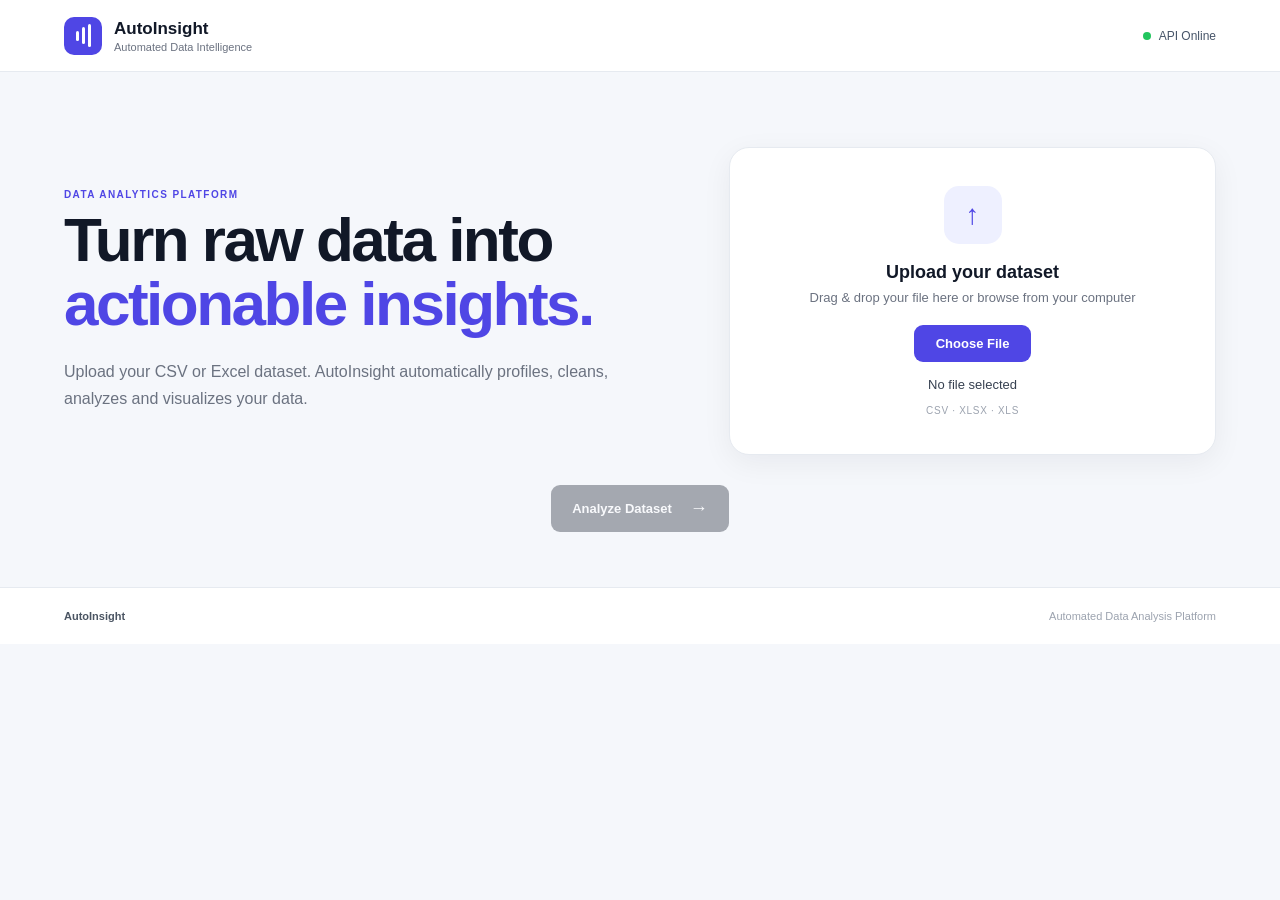
<file: frontend/index.html>
<!DOCTYPE html>
<html lang="en">

<head>
    <meta charset="UTF-8">
    <meta name="viewport" content="width=device-width, initial-scale=1.0">

    <title>AutoInsight — Data Intelligence</title>

    <link rel="stylesheet" href="style.css">

    <script src="https://cdn.plot.ly/plotly-2.35.2.min.js"></script>
</head>

<body>

    <!-- ================= HEADER ================= -->

    <header class="topbar">

        <div class="brand">

            <div class="brand-mark">
                <span></span>
                <span></span>
                <span></span>
            </div>

            <div>
                <h1>AutoInsight</h1>
                <p>Automated Data Intelligence</p>
            </div>

        </div>

        <div class="api-status">
            <span class="pulse"></span>
            API Online
        </div>

    </header>


    <!-- ================= MAIN ================= -->

    <main class="page">


        <!-- ================= HERO ================= -->

        <section class="hero">

            <div class="hero-copy">

                <div class="eyebrow">
                    DATA ANALYTICS PLATFORM
                </div>

                <h2>
                    Turn raw data into
                    <span>actionable insights.</span>
                </h2>

                <p>
                    Upload your CSV or Excel dataset.
                    AutoInsight automatically profiles, cleans,
                    analyzes and visualizes your data.
                </p>

            </div>


            <!-- ================= UPLOAD ================= -->

            <div
                class="upload-card"
                id="uploadBox"
            >

                <div class="upload-symbol">
                    ↑
                </div>

                <h3>
                    Upload your dataset
                </h3>

                <p>
                    Drag & drop your file here or browse from your computer
                </p>

                <label
                    for="fileInput"
                    class="browse-btn"
                >
                    Choose File
                </label>

                <input
                    type="file"
                    id="fileInput"
                    accept=".csv,.xlsx,.xls"
                    hidden
                >

                <div
                    id="fileName"
                    class="selected-file"
                >
                    No file selected
                </div>

                <div class="file-support">
                    CSV · XLSX · XLS
                </div>

            </div>

        </section>


        <!-- ================= ACTION ================= -->

        <section class="action-area">

            <button
                id="analyzeBtn"
                class="analyze-btn"
                disabled
            >

                <span>Analyze Dataset</span>

                <span class="arrow">
                    →
                </span>

            </button>

            <div
                id="loading"
                class="loading hidden"
            >

                <span class="spinner"></span>

                <span>
                    AutoInsight is analyzing your dataset...
                </span>

            </div>

            <div
                id="errorBox"
                class="error-box hidden"
            ></div>

        </section>


        <!-- ================= DASHBOARD ================= -->

        <section
            id="dashboard"
            class="dashboard hidden"
        >


            <!-- ================= DASHBOARD HEADER ================= -->

            <div class="dashboard-heading">

                <div>

                    <div class="eyebrow">
                        ANALYSIS COMPLETE
                    </div>

                    <h2>
                        Dataset Overview
                    </h2>

                </div>

                <div
                    id="datasetFile"
                    class="dataset-file"
                ></div>

            </div>


            <!-- ================= KPI ================= -->

            <div
                id="kpiContainer"
                class="kpi-grid"
            ></div>


            <!-- ================= DATA QUALITY ================= -->

            <div class="section-title">

                <div>

                    <div class="eyebrow">
                        DATA QUALITY
                    </div>

                    <h2>
                        Dataset Health
                    </h2>

                </div>

            </div>


            <div
                id="cleaningContainer"
                class="quality-grid"
            ></div>


            <!-- ================= DETECTED COLUMNS ================= -->

            <section class="panel">

                <div class="panel-heading">

                    <div>

                        <div class="eyebrow">
                            AUTOMATIC PROFILING
                        </div>

                        <h2>
                            Detected Columns
                        </h2>

                    </div>

                    <span
                        id="columnCount"
                        class="count-badge"
                    >
                    </span>

                </div>

                <div
                    id="columnsContainer"
                    class="table-wrapper"
                ></div>

            </section>


            <!-- ================= CHARTS ================= -->

            <section class="charts-section">

                <div class="section-title">

                    <div>

                        <div class="eyebrow">
                            VISUAL ANALYTICS
                        </div>

                        <h2>
                            Data Visualizations
                        </h2>

                        <p>
                            Automatically selected visualizations
                            based on your dataset.
                        </p>

                    </div>

                </div>


                <div
                    id="chartsContainer"
                    class="charts-grid"
                ></div>

            </section>


            <!-- ================= INSIGHTS ================= -->

            <section class="panel insights-panel">

                <div class="panel-heading">

                    <div>

                        <div class="eyebrow">
                            AUTOMATED DISCOVERY
                        </div>

                        <h2>
                            Key Insights
                        </h2>

                    </div>

                </div>

                <div
                    id="insightsContainer"
                    class="insights-grid"
                ></div>

            </section>


        </section>

    </main>


    <!-- ================= FOOTER ================= -->

    <footer>

        <span>
            AutoInsight
        </span>

        <span>
            Automated Data Analysis Platform
        </span>

    </footer>


    <script src="script.js"></script>

</body>

</html>
</file>
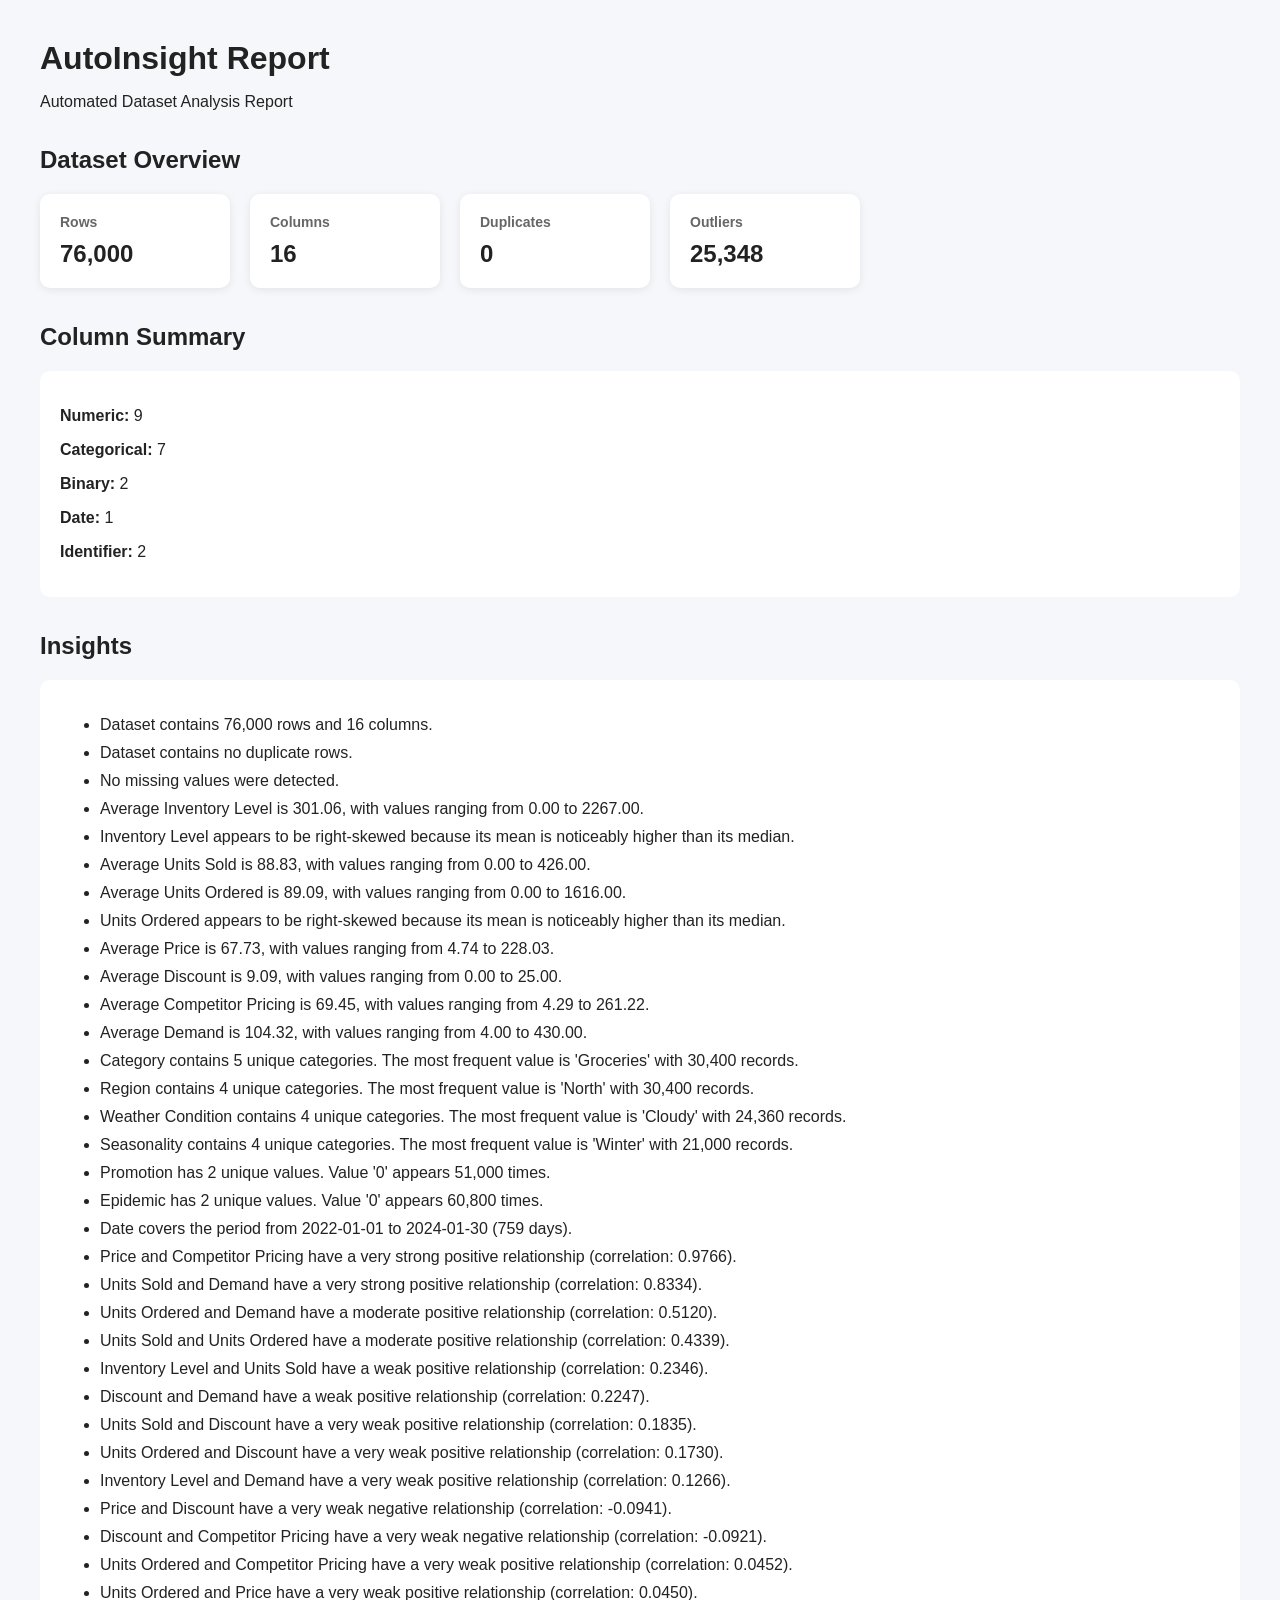
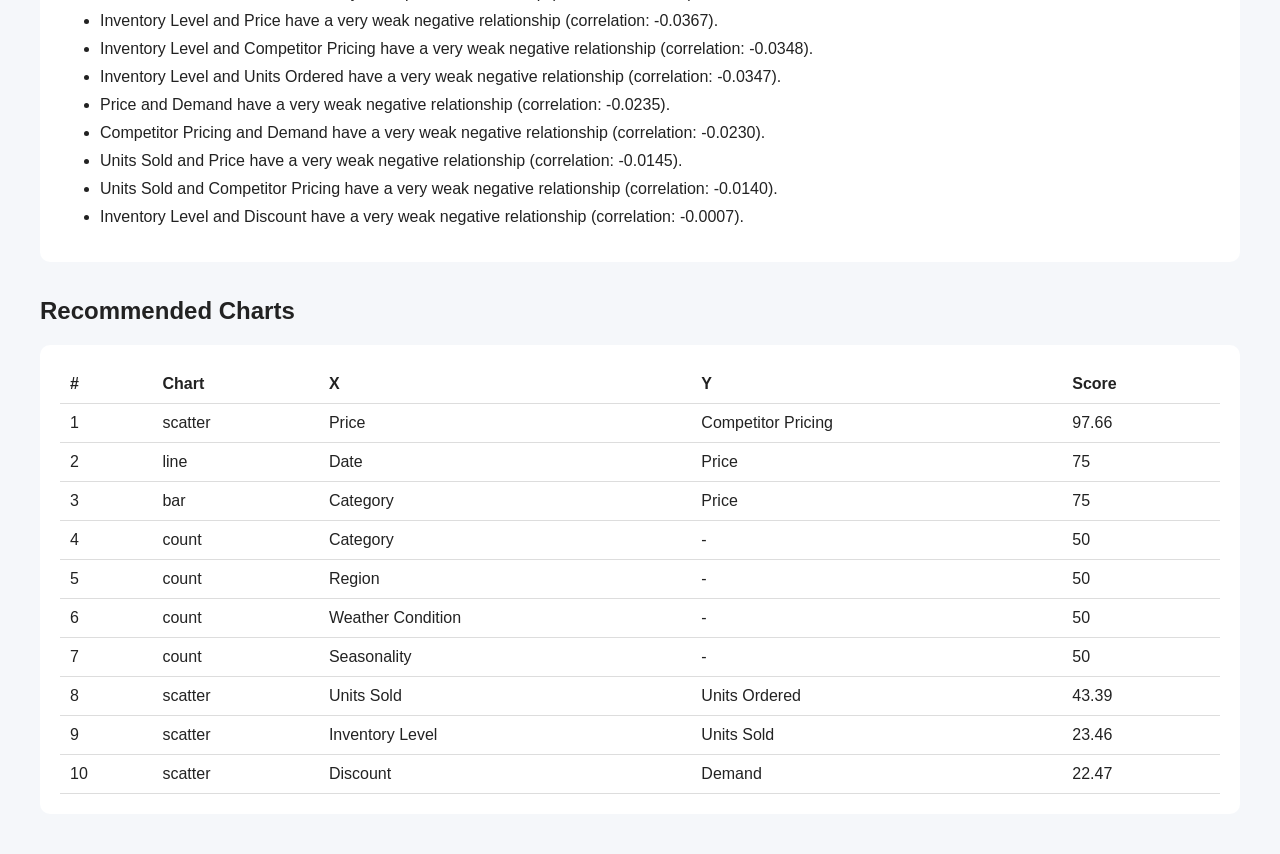
<file: reports/autoinsight_report.html>
<!DOCTYPE html>

<html>

<head>

<meta charset="UTF-8">

<title>AutoInsight Report</title>

<style>

body {
    font-family: Arial, sans-serif;
    margin: 40px;
    background: #f5f7fa;
    color: #222;
}

h1 {
    margin-bottom: 5px;
}

h2 {
    margin-top: 35px;
}

.card-container {
    display: flex;
    gap: 20px;
    flex-wrap: wrap;
}

.card {
    background: white;
    padding: 20px;
    border-radius: 10px;
    min-width: 150px;
    box-shadow: 0 2px 8px rgba(0,0,0,0.08);
}

.card h3 {
    margin: 0;
    font-size: 14px;
    color: #666;
}

.card p {
    font-size: 24px;
    font-weight: bold;
    margin: 10px 0 0;
}

.section {
    background: white;
    padding: 20px;
    margin-top: 20px;
    border-radius: 10px;
}

li {
    margin-bottom: 10px;
}

table {
    border-collapse: collapse;
    width: 100%;
}

th, td {
    padding: 10px;
    border-bottom: 1px solid #ddd;
    text-align: left;
}

</style>

</head>

<body>

<h1>AutoInsight Report</h1>

<p>Automated Dataset Analysis Report</p>


<h2>Dataset Overview</h2>

<div class="card-container">

<div class="card">
<h3>Rows</h3>
<p>76,000</p>
</div>

<div class="card">
<h3>Columns</h3>
<p>16</p>
</div>

<div class="card">
<h3>Duplicates</h3>
<p>0</p>
</div>

<div class="card">
<h3>Outliers</h3>
<p>25,348</p>
</div>

</div>


<h2>Column Summary</h2>

<div class="section">

<p>
<b>Numeric:</b>
9
</p>

<p>
<b>Categorical:</b>
7
</p>

<p>
<b>Binary:</b>
2
</p>

<p>
<b>Date:</b>
1
</p>

<p>
<b>Identifier:</b>
2
</p>

</div>


<h2>Insights</h2>

<div class="section">

<ul>
<li>Dataset contains 76,000 rows and 16 columns.</li>
<li>Dataset contains no duplicate rows.</li>
<li>No missing values were detected.</li>
<li>Average Inventory Level is 301.06, with values ranging from 0.00 to 2267.00.</li>
<li>Inventory Level appears to be right-skewed because its mean is noticeably higher than its median.</li>
<li>Average Units Sold is 88.83, with values ranging from 0.00 to 426.00.</li>
<li>Average Units Ordered is 89.09, with values ranging from 0.00 to 1616.00.</li>
<li>Units Ordered appears to be right-skewed because its mean is noticeably higher than its median.</li>
<li>Average Price is 67.73, with values ranging from 4.74 to 228.03.</li>
<li>Average Discount is 9.09, with values ranging from 0.00 to 25.00.</li>
<li>Average Competitor Pricing is 69.45, with values ranging from 4.29 to 261.22.</li>
<li>Average Demand is 104.32, with values ranging from 4.00 to 430.00.</li>
<li>Category contains 5 unique categories. The most frequent value is 'Groceries' with 30,400 records.</li>
<li>Region contains 4 unique categories. The most frequent value is 'North' with 30,400 records.</li>
<li>Weather Condition contains 4 unique categories. The most frequent value is 'Cloudy' with 24,360 records.</li>
<li>Seasonality contains 4 unique categories. The most frequent value is 'Winter' with 21,000 records.</li>
<li>Promotion has 2 unique values. Value '0' appears 51,000 times.</li>
<li>Epidemic has 2 unique values. Value '0' appears 60,800 times.</li>
<li>Date covers the period from 2022-01-01 to 2024-01-30 (759 days).</li>
<li>Price and Competitor Pricing have a very strong positive relationship (correlation: 0.9766).</li>
<li>Units Sold and Demand have a very strong positive relationship (correlation: 0.8334).</li>
<li>Units Ordered and Demand have a moderate positive relationship (correlation: 0.5120).</li>
<li>Units Sold and Units Ordered have a moderate positive relationship (correlation: 0.4339).</li>
<li>Inventory Level and Units Sold have a weak positive relationship (correlation: 0.2346).</li>
<li>Discount and Demand have a weak positive relationship (correlation: 0.2247).</li>
<li>Units Sold and Discount have a very weak positive relationship (correlation: 0.1835).</li>
<li>Units Ordered and Discount have a very weak positive relationship (correlation: 0.1730).</li>
<li>Inventory Level and Demand have a very weak positive relationship (correlation: 0.1266).</li>
<li>Price and Discount have a very weak negative relationship (correlation: -0.0941).</li>
<li>Discount and Competitor Pricing have a very weak negative relationship (correlation: -0.0921).</li>
<li>Units Ordered and Competitor Pricing have a very weak positive relationship (correlation: 0.0452).</li>
<li>Units Ordered and Price have a very weak positive relationship (correlation: 0.0450).</li>
<li>Inventory Level and Price have a very weak negative relationship (correlation: -0.0367).</li>
<li>Inventory Level and Competitor Pricing have a very weak negative relationship (correlation: -0.0348).</li>
<li>Inventory Level and Units Ordered have a very weak negative relationship (correlation: -0.0347).</li>
<li>Price and Demand have a very weak negative relationship (correlation: -0.0235).</li>
<li>Competitor Pricing and Demand have a very weak negative relationship (correlation: -0.0230).</li>
<li>Units Sold and Price have a very weak negative relationship (correlation: -0.0145).</li>
<li>Units Sold and Competitor Pricing have a very weak negative relationship (correlation: -0.0140).</li>
<li>Inventory Level and Discount have a very weak negative relationship (correlation: -0.0007).</li>

</ul>

</div>


<h2>Recommended Charts</h2>

<div class="section">

<table>

<tr>
<th>#</th>
<th>Chart</th>
<th>X</th>
<th>Y</th>
<th>Score</th>
</tr>

<tr>
<td>1</td>
<td>scatter</td>
<td>Price</td>
<td>Competitor Pricing</td>
<td>97.66</td>
</tr>

<tr>
<td>2</td>
<td>line</td>
<td>Date</td>
<td>Price</td>
<td>75</td>
</tr>

<tr>
<td>3</td>
<td>bar</td>
<td>Category</td>
<td>Price</td>
<td>75</td>
</tr>

<tr>
<td>4</td>
<td>count</td>
<td>Category</td>
<td>-</td>
<td>50</td>
</tr>

<tr>
<td>5</td>
<td>count</td>
<td>Region</td>
<td>-</td>
<td>50</td>
</tr>

<tr>
<td>6</td>
<td>count</td>
<td>Weather Condition</td>
<td>-</td>
<td>50</td>
</tr>

<tr>
<td>7</td>
<td>count</td>
<td>Seasonality</td>
<td>-</td>
<td>50</td>
</tr>

<tr>
<td>8</td>
<td>scatter</td>
<td>Units Sold</td>
<td>Units Ordered</td>
<td>43.39</td>
</tr>

<tr>
<td>9</td>
<td>scatter</td>
<td>Inventory Level</td>
<td>Units Sold</td>
<td>23.46</td>
</tr>

<tr>
<td>10</td>
<td>scatter</td>
<td>Discount</td>
<td>Demand</td>
<td>22.47</td>
</tr>

</table>

</div>

</body>

</html>
</file>
<file: frontend/style.css>
* {
    margin: 0;
    padding: 0;
    box-sizing: border-box;
}

:root {
    --bg: #f5f7fb;
    --surface: #ffffff;
    --border: #e6eaf0;
    --text: #111827;
    --muted: #6b7280;
    --primary: #4f46e5;
    --primary-dark: #3730a3;
    --success: #16a34a;
    --shadow: 0 8px 30px rgba(15, 23, 42, 0.06);
}

body {
    font-family:
        Inter,
        -apple-system,
        BlinkMacSystemFont,
        "Segoe UI",
        sans-serif;

    background: var(--bg);
    color: var(--text);
}


/* ================= TOPBAR ================= */

.topbar {
    height: 72px;

    background: rgba(255, 255, 255, 0.96);

    border-bottom: 1px solid var(--border);

    display: flex;
    align-items: center;
    justify-content: space-between;

    padding: 0 5%;

    position: sticky;
    top: 0;
    z-index: 20;
}

.brand {
    display: flex;
    align-items: center;
    gap: 12px;
}

.brand-mark {
    width: 38px;
    height: 38px;

    border-radius: 10px;

    background: var(--primary);

    display: flex;
    align-items: center;
    justify-content: center;

    gap: 3px;
}

.brand-mark span {
    width: 3px;
    border-radius: 3px;
    background: white;
}

.brand-mark span:nth-child(1) {
    height: 10px;
}

.brand-mark span:nth-child(2) {
    height: 17px;
}

.brand-mark span:nth-child(3) {
    height: 23px;
}

.brand h1 {
    font-size: 17px;
    font-weight: 700;
}

.brand p {
    color: var(--muted);
    font-size: 11px;
    margin-top: 2px;
}

.api-status {
    display: flex;
    align-items: center;
    gap: 8px;

    font-size: 12px;
    color: #475569;
}

.pulse {
    width: 8px;
    height: 8px;

    background: #22c55e;

    border-radius: 50%;
}


/* ================= PAGE ================= */

.page {
    width: 90%;
    max-width: 1380px;

    margin: auto;
}


/* ================= HERO ================= */

.hero {
    padding: 75px 0 25px;

    display: grid;
    grid-template-columns: 1.1fr 0.9fr;

    gap: 70px;

    align-items: center;
}

.eyebrow {
    font-size: 10px;

    font-weight: 800;

    letter-spacing: 1.4px;

    color: var(--primary);

    margin-bottom: 8px;
}

.hero-copy h2 {
    font-size: clamp(38px, 5vw, 62px);

    line-height: 1.03;

    letter-spacing: -2.5px;

    max-width: 700px;
}

.hero-copy h2 span {
    color: var(--primary);
}

.hero-copy p {
    margin-top: 22px;

    max-width: 620px;

    font-size: 16px;

    line-height: 1.7;

    color: var(--muted);
}


/* ================= UPLOAD ================= */

.upload-card {
    background: var(--surface);

    border: 1px solid var(--border);

    border-radius: 20px;

    padding: 38px;

    text-align: center;

    box-shadow: var(--shadow);

    transition: 0.25s;
}

.upload-card:hover {
    border-color: #c7c9ff;
    transform: translateY(-2px);
}

.upload-card.dragover {
    border-color: var(--primary);
    background: #fafaff;
}

.upload-symbol {
    width: 58px;
    height: 58px;

    margin: auto;

    display: flex;
    align-items: center;
    justify-content: center;

    border-radius: 15px;

    background: #eef0ff;

    color: var(--primary);

    font-size: 28px;
    font-weight: 700;
}

.upload-card h3 {
    margin-top: 18px;
    font-size: 18px;
}

.upload-card p {
    margin-top: 7px;

    color: var(--muted);

    font-size: 13px;
}

.browse-btn {
    display: inline-block;

    margin-top: 20px;

    padding: 11px 22px;

    background: var(--primary);

    color: white;

    border-radius: 9px;

    font-size: 13px;

    font-weight: 600;

    cursor: pointer;

    transition: 0.2s;
}

.browse-btn:hover {
    background: var(--primary-dark);
}

.selected-file {
    margin-top: 15px;

    font-size: 13px;

    color: #374151;

    min-height: 18px;
}

.file-support {
    margin-top: 10px;

    color: #9ca3af;

    font-size: 10px;

    letter-spacing: 0.7px;
}


/* ================= ACTION ================= */

.action-area {
    text-align: center;

    padding: 5px 0 55px;
}

.analyze-btn {
    border: none;

    background: var(--text);

    color: white;

    padding: 13px 21px;

    border-radius: 9px;

    font-size: 13px;

    font-weight: 650;

    display: inline-flex;

    align-items: center;

    gap: 18px;

    cursor: pointer;

    transition: 0.2s;
}

.analyze-btn:disabled {
    opacity: 0.35;
    cursor: not-allowed;
}

.analyze-btn:not(:disabled):hover {
    background: #000;
    transform: translateY(-1px);
}

.arrow {
    font-size: 18px;
}

.loading {
    margin-top: 18px;

    display: flex;

    align-items: center;

    justify-content: center;

    gap: 9px;

    color: var(--muted);

    font-size: 13px;
}

.spinner {
    width: 17px;
    height: 17px;

    border: 2px solid #d9dce5;

    border-top-color: var(--primary);

    border-radius: 50%;

    animation: spin 0.8s linear infinite;
}

@keyframes spin {
    to {
        transform: rotate(360deg);
    }
}

.error-box {
    max-width: 600px;

    margin: 18px auto 0;

    padding: 12px;

    border-radius: 8px;

    background: #fff1f2;

    color: #be123c;

    border: 1px solid #fecdd3;

    font-size: 13px;
}


/* ================= DASHBOARD ================= */

.dashboard {
    padding-bottom: 80px;
}

.dashboard-heading {
    display: flex;

    align-items: end;

    justify-content: space-between;

    margin-bottom: 22px;
}

.dashboard-heading h2,
.section-title h2 {
    font-size: 28px;

    letter-spacing: -0.7px;
}

.dataset-file {
    padding: 8px 12px;

    background: white;

    border: 1px solid var(--border);

    border-radius: 8px;

    color: var(--muted);

    font-size: 12px;
}


/* ================= KPI ================= */

.kpi-grid {
    display: grid;

    grid-template-columns:
        repeat(4, 1fr);

    gap: 14px;

    margin-bottom: 38px;
}

.kpi-card {
    background: white;

    border: 1px solid var(--border);

    border-radius: 13px;

    padding: 21px;

    position: relative;

    overflow: hidden;
}

.kpi-card::before {
    content: "";

    position: absolute;

    left: 0;
    top: 0;

    width: 3px;
    height: 100%;

    background: var(--primary);
}

.kpi-label {
    color: var(--muted);

    font-size: 11px;

    text-transform: uppercase;

    letter-spacing: 0.7px;
}

.kpi-value {
    margin-top: 8px;

    font-size: 28px;

    font-weight: 750;

    letter-spacing: -1px;
}


/* ================= SECTION ================= */

.section-title {
    margin-bottom: 17px;
}

.section-title p {
    margin-top: 5px;

    color: var(--muted);

    font-size: 13px;
}


/* ================= QUALITY ================= */

.quality-grid {
    display: grid;

    grid-template-columns:
        repeat(4, 1fr);

    gap: 14px;

    margin-bottom: 32px;
}

.quality-card {
    background: white;

    border: 1px solid var(--border);

    border-radius: 12px;

    padding: 19px;
}

.quality-label {
    color: var(--muted);

    font-size: 11px;
}

.quality-value {
    margin-top: 7px;

    font-size: 21px;

    font-weight: 700;
}


/* ================= PANEL ================= */

.panel {
    background: white;

    border: 1px solid var(--border);

    border-radius: 15px;

    padding: 24px;

    margin-bottom: 30px;
}

.panel-heading {
    display: flex;

    align-items: center;

    justify-content: space-between;

    margin-bottom: 20px;
}

.panel-heading h2 {
    font-size: 19px;
}

.count-badge {
    padding: 6px 10px;

    border-radius: 7px;

    background: #f0f1ff;

    color: var(--primary);

    font-size: 11px;

    font-weight: 700;
}


/* ================= TABLE ================= */

.table-wrapper {
    overflow-x: auto;
}

.table-wrapper table {
    width: 100%;

    border-collapse: collapse;
}

.table-wrapper th {
    text-align: left;

    padding: 11px;

    color: #8b94a5;

    font-size: 10px;

    text-transform: uppercase;

    letter-spacing: 0.8px;

    border-bottom: 1px solid var(--border);
}

.table-wrapper td {
    padding: 13px 11px;

    font-size: 12px;

    border-bottom: 1px solid #f1f3f6;
}

.type-badge {
    display: inline-block;

    padding: 5px 8px;

    border-radius: 5px;

    background: #f0f1ff;

    color: var(--primary);

    font-size: 10px;

    font-weight: 650;
}


/* ================= CHARTS ================= */

.charts-section {
    margin-top: 40px;
}

.charts-grid {
    display: grid;

    grid-template-columns:
        repeat(2, 1fr);

    gap: 18px;
}

.chart-card {
    background: white;

    border: 1px solid var(--border);

    border-radius: 15px;

    padding: 18px;

    min-height: 430px;

    box-shadow:
        0 4px 20px rgba(15, 23, 42, 0.035);
}

.chart-header {
    display: flex;

    align-items: flex-start;

    justify-content: space-between;

    gap: 10px;

    padding: 2px 4px 8px;
}

.chart-title {
    font-size: 14px;

    font-weight: 700;

    color: #1f2937;
}

.chart-subtitle {
    color: #8b94a5;

    font-size: 11px;

    margin-top: 3px;
}

.chart {
    width: 100%;

    height: 365px;
}


/* ================= INSIGHTS ================= */

.insights-grid {
    display: grid;

    grid-template-columns:
        repeat(2, 1fr);

    gap: 12px;
}

.insight-item {
    padding: 15px 16px;

    border: 1px solid #edf0f4;

    border-radius: 9px;

    background: #fafbfc;

    font-size: 13px;

    line-height: 1.6;

    color: #374151;

    position: relative;

    padding-left: 40px;
}

.insight-item::before {
    content: "✓";

    position: absolute;

    left: 15px;
    top: 15px;

    width: 17px;
    height: 17px;

    border-radius: 50%;

    background: #eef0ff;

    color: var(--primary);

    font-size: 10px;

    display: flex;
    align-items: center;
    justify-content: center;

    font-weight: 800;
}


/* ================= FOOTER ================= */

footer {
    background: white;

    border-top: 1px solid var(--border);

    padding: 22px 5%;

    display: flex;

    justify-content: space-between;

    color: #9ca3af;

    font-size: 11px;
}

footer span:first-child {
    color: #4b5563;

    font-weight: 700;
}


/* ================= UTILITY ================= */

.hidden {
    display: none !important;
}


/* ================= RESPONSIVE ================= */

@media (max-width: 1000px) {

    .hero {
        grid-template-columns: 1fr;

        gap: 35px;
    }

    .kpi-grid,
    .quality-grid {
        grid-template-columns:
            repeat(2, 1fr);
    }

    .charts-grid,
    .insights-grid {
        grid-template-columns: 1fr;
    }
}


@media (max-width: 600px) {

    .topbar {
        padding: 0 4%;
    }

    .api-status {
        display: none;
    }

    .page {
        width: 92%;
    }

    .hero {
        padding-top: 45px;
    }

    .hero-copy h2 {
        font-size: 38px;

        letter-spacing: -1.5px;
    }

    .upload-card {
        padding: 28px 20px;
    }

    .kpi-grid,
    .quality-grid {
        grid-template-columns: 1fr;
    }

    .dashboard-heading {
        align-items: flex-start;

        flex-direction: column;

        gap: 12px;
    }

    .charts-grid {
        grid-template-columns: 1fr;
    }

    .chart-card {
        min-height: 380px;
    }

    .chart {
        height: 320px;
    }

    footer {
        flex-direction: column;
        gap: 5px;
    }
}


/* =====================================================
   PREMIUM CHARTS
===================================================== */

.chart-card {
    background: #ffffff;
    border: 1px solid #e8ebf0;
    border-radius: 18px;
    padding: 22px 22px 14px;
    box-shadow:
        0 8px 30px rgba(15, 23, 42, 0.045);
    transition:
        transform 0.2s ease,
        box-shadow 0.2s ease,
        border-color 0.2s ease;
    overflow: hidden;
}

.chart-card:hover {
    transform: translateY(-2px);
    box-shadow:
        0 14px 38px rgba(15, 23, 42, 0.08);
    border-color: #dfe4eb;
}


.chart-header {
    display: flex;
    justify-content: space-between;
    align-items: flex-start;
    margin-bottom: 4px;
}


.chart-number {
    font-size: 10px;
    font-weight: 700;
    letter-spacing: 0.12em;
    color: #8b5cf6;
    margin-bottom: 6px;
}


.chart-header h3 {
    margin: 0;
    font-size: 16px;
    line-height: 1.4;
    font-weight: 700;
    color: #111827;
}


.chart-header p {
    margin: 6px 0 0;
    color: #6b7280;
    font-size: 12px;
    line-height: 1.6;
    max-width: 620px;
}


.plot-container {
    width: 100%;
    min-height: 360px;
    margin-top: 8px;
}


/* Confidence bar */

.confidence {
    display: flex;
    align-items: center;
    gap: 9px;
    min-width: 120px;
}


.confidence-track {
    width: 72px;
    height: 6px;
    border-radius: 99px;
    background: #edf0f4;
    overflow: hidden;
}


.confidence-fill {
    height: 100%;
    border-radius: inherit;
    background: #8b5cf6;
}


.confidence span {
    font-size: 12px;
    color: #6b7280;
    font-weight: 600;
}


/* Chart grid */

#chartsContainer {
    display: grid;
    grid-template-columns: repeat(2, minmax(0, 1fr));
    gap: 20px;
}


/* First chart gets more visual importance */

#chartsContainer .chart-card:first-child {
    grid-column: span 2;
}


#chartsContainer .chart-card:first-child
.plot-container {
    min-height: 430px;
}


/* Mobile */

@media (max-width: 900px) {

    #chartsContainer {
        grid-template-columns: 1fr;
    }

    #chartsContainer .chart-card:first-child {
        grid-column: span 1;
    }

}


@media (max-width: 600px) {

    .chart-card {
        padding: 16px 14px 10px;
        border-radius: 14px;
    }

    .plot-container {
        min-height: 300px;
    }

}
</file>
